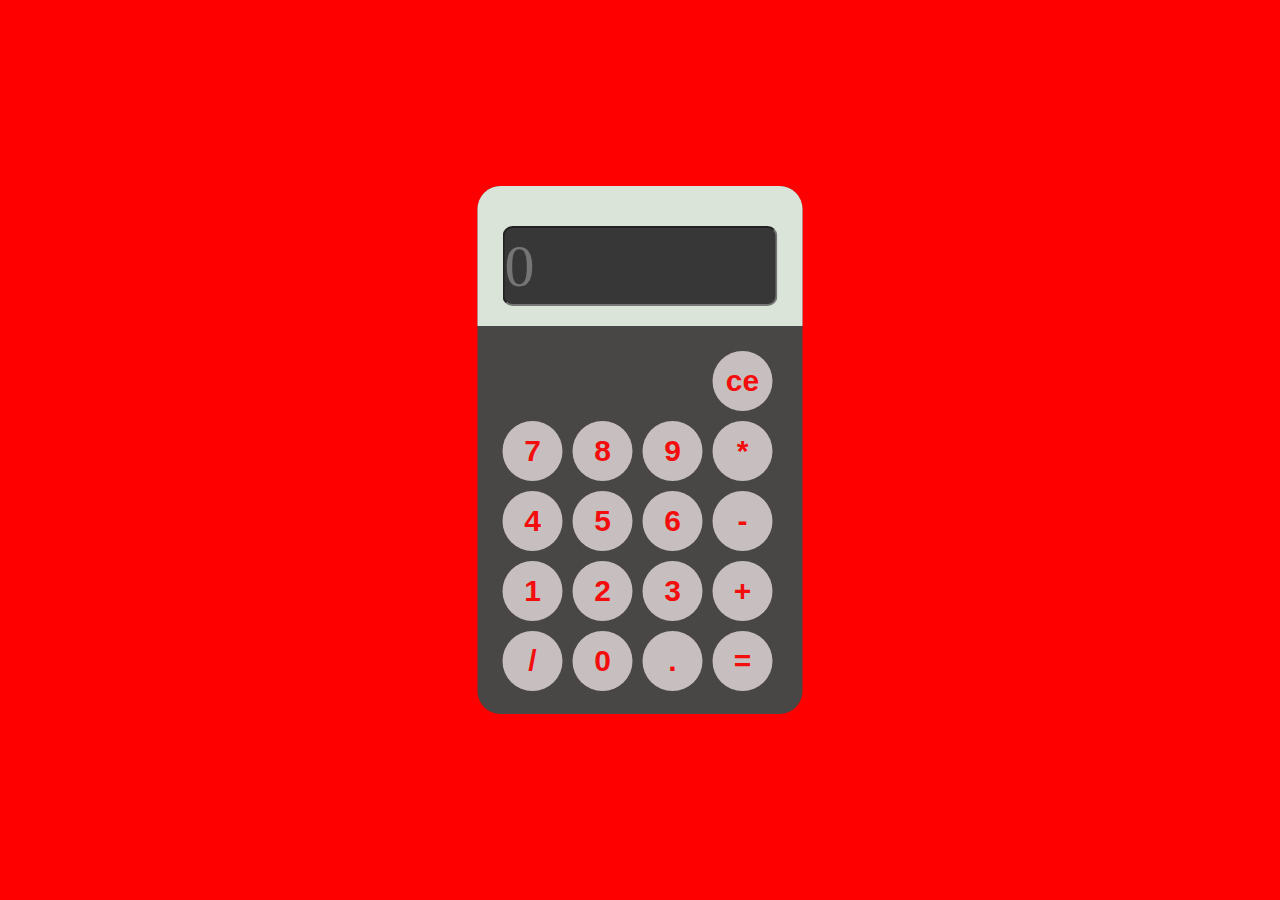
<file: index.html>
<!DOCTYPE html>
<html>
    <head>
        <title>Basic Calculator</title>
        <meta charset="utf-8">
        <link rel="stylesheet" type="text/css" href="style.css">
        <script src="script.js"></script>
    </head>
    
    <body>
       <div class=container>
            <form name="form">
                 <div class="display" name="">
                      <input type="text" placeholder="0" name="answer">
                 </div>
                 <div class="buttons">
                    <div class="row">
                        <input type="button" value="ce" name="empty" onclick="answer.value=0">
                    </div>
                    
                    <div class="rows">
                         <input type="button" value="7" name="b7" onclick="func(b7.value)">
                         <input type="button" value="8" name="b8" onclick="func(b8.value)">
                         <input type="button" value="9" name="b9" onclick="func(b9.value)">
                         <input type="button" value="*" name="x"  onclick="func(x.value)">
                     </div>
                     <div class="rows">
                        <input type="button" value="4" name="b4" onclick="func(b4.value)">
                        <input type="button" value="5" name="b5" onclick="func(b5.value)">
                        <input type="button" value="6" name="b6" onclick="func(b6.value)">
                        <input type="button" value="-" name="minus"  onclick="func(minus.value)">
                    </div>
                    <div class="rows">
                        <input type="button" value="1" name="b1" onclick="func(b1.value)">
                        <input type="button" value="2" name="b2" onclick="func(b2.value)">
                        <input type="button" value="3" name="b3" onclick="func(b3.value)">
                        <input type="button" value="+" name="plus"  onclick="func(plus.value)">
                    </div>
                    <div class="rows">
                        <input type="button" value="/" name="divide" onclick="func(divide.value)">
                        <input type="button" value="0" name="zero" onclick="func(zero.value)">
                        <input type="button" value="." name="point" onclick="func(point.value)">
                        <input type="button" value="=" name="equals"  onclick="answer.value=eval(answer.value)">
                    </div>
                    
                 </div>

            </form>
       </div>
     



    </body>


</html>
</file>
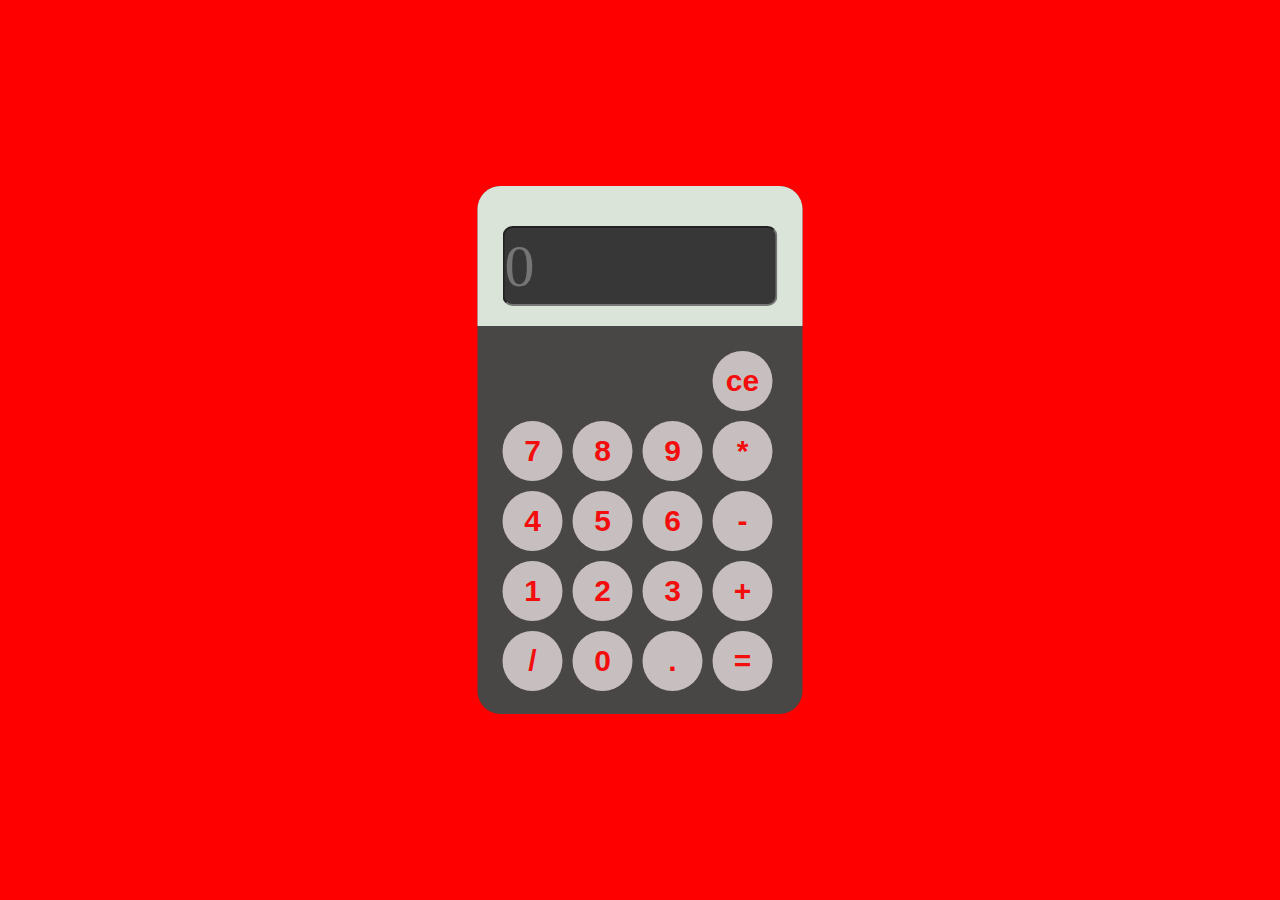
<file: basic calculator/index.html>
<!DOCTYPE html>
<html>
    <head>
        <title>Basic Calculator</title>
        <meta charset="utf-8">
        <link rel="stylesheet" type="text/css" href="style.css">
        <script src="script.js"></script>
    </head>
    
    <body>
       <div class=container>
            <form name="form">
                 <div class="display" name="">
                      <input type="text" placeholder="0" name="answer">
                 </div>
                 <div class="buttons">
                    <div class="row">
                        <input type="button" value="ce" name="empty" onclick="answer.value=0">
                    </div>
                    
                    <div class="rows">
                         <input type="button" value="7" name="b7" onclick="func(b7.value)">
                         <input type="button" value="8" name="b8" onclick="func(b8.value)">
                         <input type="button" value="9" name="b9" onclick="func(b9.value)">
                         <input type="button" value="*" name="x"  onclick="func(x.value)">
                     </div>
                     <div class="rows">
                        <input type="button" value="4" name="b4" onclick="func(b4.value)">
                        <input type="button" value="5" name="b5" onclick="func(b5.value)">
                        <input type="button" value="6" name="b6" onclick="func(b6.value)">
                        <input type="button" value="-" name="minus"  onclick="func(minus.value)">
                    </div>
                    <div class="rows">
                        <input type="button" value="1" name="b1" onclick="func(b1.value)">
                        <input type="button" value="2" name="b2" onclick="func(b2.value)">
                        <input type="button" value="3" name="b3" onclick="func(b3.value)">
                        <input type="button" value="+" name="plus"  onclick="func(plus.value)">
                    </div>
                    <div class="rows">
                        <input type="button" value="/" name="divide" onclick="func(divide.value)">
                        <input type="button" value="0" name="zero" onclick="func(zero.value)">
                        <input type="button" value="." name="point" onclick="func(point.value)">
                        <input type="button" value="=" name="equals"  onclick="answer.value=eval(answer.value)">
                    </div>
                    
                 </div>

            </form>
       </div>
     



    </body>


</html>
</file>
<file: style.css>
html body{
     background-color: red;
     margin:0;
     padding:0;

}

.container{
    position:fixed;
    top : 50%;
    left : 50%;
    transform: translate(-50%,-50%);
    background-color: rgb(73, 71, 69);
    box-shadow: black;
    border-radius: 23px;
    padding-bottom: 18px;
    width: 325px;
    

}

.display{
      width: 100%;
      height: 60px;
      
      padding: 40px 0;
      background-color: rgb(218, 228, 216);
      border-top-left-radius:23px;
      border-top-right-radius:23px;
}

.buttons{
    padding:20px 20px 0 20px

}
.row{
    padding-left: 210px;
}
.rows{
    width: 280px;
    float: left;
}

.btn:hover{
    background-color: darkblue;
    color: hotpink;
}

input[type=button]
{
    width: 60px;
    height: 60px;
    float: left;
    padding:0 ;
    margin: 5px;
    box-sizing: border-box;
    background-color: rgb(199, 191, 191);
    border: none;
    font-size: 30px;
    line-height: 30px;
    border-radius: 50%;
    font-weight: 600;
    color: rgb(243, 13, 13);
    cursor: pointer;
}

input[type=text]
{
    width: 275px;
    height: 80px;
    float: left;
    padding: 0;
    box-sizing: border-box;
    border-radius: 10px;
    background-color: rgb(56, 55, 55);
    color: rgb(255, 255, 255);
    font-weight: 1200;
    font-family:'Times New Roman', Times, serif;
    font-size: 60px;
    line-height: 60px;
    margin: 0 25px;
    

}
</file>
<file: basic calculator/style.css>
html body{
     background-color: red;
     margin:0;
     padding:0;

}

.container{
    position:fixed;
    top : 50%;
    left : 50%;
    transform: translate(-50%,-50%);
    background-color: rgb(73, 71, 69);
    box-shadow: black;
    border-radius: 23px;
    padding-bottom: 18px;
    width: 325px;
    

}

.display{
      width: 100%;
      height: 60px;
      
      padding: 40px 0;
      background-color: rgb(218, 228, 216);
      border-top-left-radius:23px;
      border-top-right-radius:23px;
}

.buttons{
    padding:20px 20px 0 20px

}
.row{
    padding-left: 210px;
}
.rows{
    width: 280px;
    float: left;
}

.btn:hover{
    background-color: darkblue;
    color: hotpink;
}

input[type=button]
{
    width: 60px;
    height: 60px;
    float: left;
    padding:0 ;
    margin: 5px;
    box-sizing: border-box;
    background-color: rgb(199, 191, 191);
    border: none;
    font-size: 30px;
    line-height: 30px;
    border-radius: 50%;
    font-weight: 600;
    color: rgb(243, 13, 13);
    cursor: pointer;
}

input[type=text]
{
    width: 275px;
    height: 80px;
    float: left;
    padding: 0;
    box-sizing: border-box;
    border-radius: 10px;
    background-color: rgb(56, 55, 55);
    color: rgb(255, 255, 255);
    font-weight: 1200;
    font-family:'Times New Roman', Times, serif;
    font-size: 60px;
    line-height: 60px;
    margin: 0 25px;
    

}
</file>
